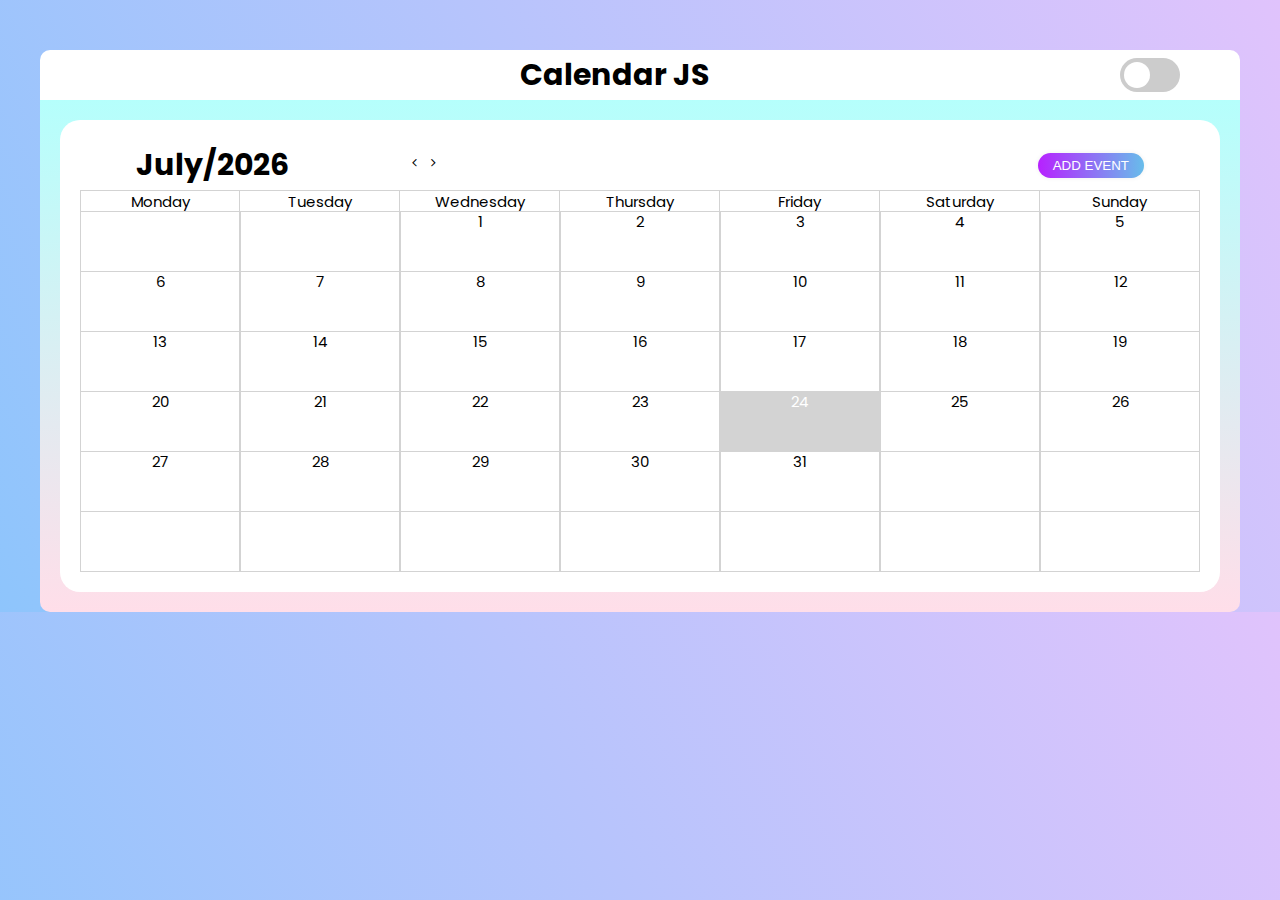
<file: index.html>
<!DOCTYPE html>
<html lang="en">
<head>
    <meta charset="UTF-8">
    <meta name="viewport" content="width=device-width, initial-scale=1.0">
    <title>Calendar</title>
    <link rel="preconnect" href="https://fonts.gstatic.com">
    <link href="https://fonts.googleapis.com/css2?family=Poppins:wght@200;300;400;500&display=swap" rel="stylesheet">    <link rel="stylesheet" href="reset.css">
    <link rel="stylesheet" href="main.css">

    <link rel="stylesheet" href="https://cdnjs.cloudflare.com/ajax/libs/font-awesome/4.7.0/css/font-awesome.min.css">

</head>
<body id="body">
    

    <section class="eventModal" id="eventModal">
        <main class="container-modal" id="myEventodal">
            <section class="x-btn">
                <span class="closeEvent">&times;</span>
            </section>
            <section class="title">
                <h2 id="eventtitle">Event Title</h2> 
            </section>
            <section>
                <p id="eventStartDate">Start date: </p>
            </section>
            <section>
                <p id="eventEndDate">End date: </p>
            </section>
            <section>
                <p id="eventDuration">Duration: </p>
            </section>
            <section>
                <p id="eventDescription">Description: </p>
            </section>

            <button class="button-form DeleteEvent">Delete Event</button>
    </section>


    <section class="bg-modal" id="bgModal">
        <main class="container-modal" id="myModal">
            <section class="x-btn">
                <span class="close">&times;</span>
            </section>
            <section class="title">
                <h2>NEW EVENT</h2> 
            </section>  
            <form action="/" method="GET" id="form"> 
                <fieldset>
                    <input type="text" id="eventTitle" name="eventTitle" placeholder="Title" maxlength="60">
                    <p id="errorTitle"></p>
                </fieldset>
                <fieldset>
                    <label for="date">Initial date:</label>
                    <input type="datetime-local" id="date" name="date" required>
                </fieldset>
                <fieldset class="form-check">
                    <input type="checkbox" id="endDateCheck" name="endDateCheck">
                    <label for="endDateCheck" id="endDateCheckLabel">End date</label>
                </fieldset>
                <fieldset>
                    <label for="endDateCalendar" id="endDateLabel">End date:</label>
                    <input type="datetime-local" id="endDateCalendar" name="endDateCalendar">
                </fieldset>
                <fieldset class="form-check">
                    <input type="checkbox" id="remainder" name="remainder">
                    <label for="remainder">Remaind me when the event expires</label>
                </fieldset>
                <fieldset class="select-form" id="timeSelect">
                    <label for="time">Time:</label>
                    <select name="time" id="time">
                        <option value="5 min">5 min</option>
                        <option value="10 min">10 min</option>
                        <option value="15 min">15 min</option>
                        <option value="30 min">30 min</option>
                        <option value="1 h">1 h</option>
                    </select>
                </fieldset>
                <fieldset >
                    <input class="form-description" type="text" id="description" name="description" placeholder="Description" maxlength="500">
                </fieldset>
                <fieldset class="select-form">
                    <label for="eventType">Event type:</label>
                    <select name="eventType" id="eventType">
                        <option value="meeting">Meeting</option>
                        <option value="personal">Personal</option>
                        <option value="study">Study</option>

                    </select>
                </fieldset>
                <div class="botones">
                    <button class="button-form" id="cancelBtn">Cancel</button>
                    <button class="button-form" id="createNewEventModalButton">Create</button>
                </div>
            </form>
        </main>
    </section>
    
    <header class="container" id="container">
        <h2>Calendar JS</h2>
        <label class="switch">
            <input type="checkbox" id="nightModeInput">
            <span class="slider round"></span>
        </label>
    </header>
    <div class="container-calendar" id="containerCalendar">
        <section class="main-content" id="mainContent">
            <section class="header">
                <div class="month-date">
                    <i class="fas fa-calendar-alt"></i>
                    <h3>
                        <p class="month" id="currentMonth">January</p>
                        <p>/</p>
                        <p class="year"  id="currentYear">2020</p>
                    </h3>
                    <button class="previus-button month-button"><i class="fa fa-angle-left"></i></button>
                    <button class="next-button month-button"><i class="fa fa-angle-right"></i></button>
                </div>
                <button id="button-create-new-event" class="add-button">Add Event</button>

            </section>

            <section class="flex-container-month-layout">
                <ul class="weekday-names">
                    <li>Monday</li>
                    <li>Tuesday</li>
                    <li>Wednesday</li>
                    <li>Thursday</li>
                    <li>Friday</li>
                    <li>Saturday</li>
                    <li>Sunday</li>
                </ul>
                <ul class="days-container">
                    <li class="day-container"></li>
                    <li class="day-container"></li>
                    <li class="day-container currentDay"></li>
                    <li class="day-container"></li>
                    <li class="day-container"></li>
                    <li class="day-container"></li>
                    <li class="day-container"></li>
                    <li class="day-container"></li>
                    <li class="day-container"></li>
                    <li class="day-container"></li>
                    <li class="day-container"></li>
                    <li class="day-container"></li>
                    <li class="day-container"></li>
                    <li class="day-container"></li>
                    <li class="day-container"></li>
                    <li class="day-container"></li>
                    <li class="day-container"></li>
                    <li class="day-container"></li>
                    <li class="day-container"></li>
                    <li class="day-container"></li>
                    <li class="day-container"></li>
                    <li class="day-container"></li>
                    <li class="day-container"></li>
                    <li class="day-container"></li>
                    <li class="day-container"></li>
                    <li class="day-container"></li>
                    <li class="day-container"></li>
                    <li class="day-container"></li>
                    <li class="day-container"></li>
                    <li class="day-container"></li>
                    <li class="day-container"></li>
                    <li class="day-container"></li>
                    <li class="day-container"></li>
                    <li class="day-container"></li>
                    <li class="day-container"></li>
                    <li class="day-container"></li>
                    <li class="day-container"></li>
                    <li class="day-container"></li>
                    <li class="day-container"></li>
                    <li class="day-container"></li>
                    <li class="day-container"></li>
                    <li class="day-container"></li>
                    </ul>
            </section>
        </section>
    </div>

    
    
    <script src="main.js"></script>
    <script src="storage-nformation.js"></script>
    <script src="show-event.js"></script>
    <script src="calendar-funcionality.js"></script>
    <script src="remind-event.js"></script>
</body>
</html>
</file>
<file: main.css>
* {
    box-sizing: border-box;
}
html, body {
    width: 100%;
}
body{
    font-family: 'Poppins', sans-serif;
    background-color: #8EC5FC;
    background-image: linear-gradient(62deg, #8EC5FC 0%, #E0C3FC 100%);
}
.currentDay{
    background-color: lightgray;
    color: white;
}
.container{
    max-width: 1200px;
    margin: 50px auto 0 auto;
    border-top-left-radius: 10px;
    border-top-right-radius: 10px;
    background-color: white;
}
.container-modal h2{
    font-size: 20px;
    font-weight: 500;
}
.container-calendar{
    max-width: 1200px;
    margin: 0 auto;
    background-color: #FFDEE9;
    background-image: linear-gradient(0deg, #FFDEE9 0%, #B5FFFC 100%);
        ;
    padding: 10px 10px;
    border-bottom-left-radius: 10px;
    border-bottom-right-radius: 10px;
    
}
/* HEADER */
header {
    width: 100%;
    height: 50px;
    display: flex;
    align-items: center;
    justify-content: space-around;
    margin: 50px 10px;
    position: relative;
    background-color: white;
}
header h2 {
    position: absolute;
    left: 40%;
    font-weight: 700;
    font-size: 30px;
}
.switch {
    position: absolute;
    left: 90%;
    display: inline-block;
    width: 60px;
    height: 34px;
}
.switch input { 
    opacity: 0;
    width: 0;
    height: 0;
}
.slider.round {
    border-radius: 34px;
}
  
.slider.round:before {
    border-radius: 50%;
}
.slider {
    position: absolute;
    cursor: pointer;
    top: 0;
    left: 0;
    right: 0;
    bottom: 0;
    background-color: #ccc;
    -webkit-transition: .4s;
    transition: .4s;
}
  
.slider:before {
    position: absolute;
    content: "";
    height: 26px;
    width: 26px;
    left: 4px;
    bottom: 4px;
    background-color: white;
    -webkit-transition: .4s;
    transition: .4s;
}
  
input:checked + .slider {
    background-color: #2B86C5;
}
  
input:focus + .slider {
    box-shadow: 0 0 1px #2196F3;
}

input:checked + .slider:before {
    -webkit-transform: translateX(26px);
    -ms-transform: translateX(26px);
    transform: translateX(26px);
}

/* CALENDAR CONTENT */
.header{
    border-radius: 100px;
    height: 50px;
    display: flex;
    align-items: center;
}
.header h3{
    min-width: 250px;
}
.header h3 p{
    font-weight: 700;
    font-size: 30px;
}
.month{
    font-weight: 700;
    font-size: 30px;
}
.year{
    font-weight: 700;
    font-size: 30px;
}
.main-content{
    margin: 0 auto;
    background-color: white;
    padding: 0;
}
.flex-container-month-layout{
    width: 100%;
    margin: 0 auto;
    display: flex;
    flex-direction: column;
}

.flex-container-month-layout ul{
    display: flex;
    flex-direction: row;
    justify-content: center;
    align-content: center;
    flex-wrap: wrap;

}

.flex-container-month-layout ul li{
    width: calc(100%/7);
    display: flex;
    flex-direction: column;
    text-align: center;
    font-size: 15px;
    padding: 2px;

}

.days-container li {
    min-height: 60px;
}

.weekday-names li {
    height: 20px;
    min-width: fit-content;
    justify-content: center;
    align-content: center;
}

/* BORDERS */
.main-content {
    margin-top: 10px;
    margin: 10px 10px;
    border-radius: 20px;
    padding: 20px;
}

.weekday-names {
    border-bottom: 1px solid lightgray;
    border-top: 1px solid lightgray;
}

.weekday-names li {
    border-right: 1px solid lightgray;
}

.weekday-names li:first-child {
    border-left: 1px solid lightgray;
}

.days-container li:nth-child(1), .days-container li:nth-child(2), .days-container li:nth-child(3), .days-container li:nth-child(4), .days-container li:nth-child(5), .days-container li:nth-child(6), .days-container li:nth-child(7){
    border-top: none;
}

.days-container li{
    border-right: 1px solid  lightgray;
    border-bottom: 1px solid  lightgray;
    border-left: 1px solid lightgray;
}



/* CALENDAR HEADER */
.header {
    width: 90%;
    margin: 0 auto;
    display: flex;
    justify-content: space-between;
    
}

.header h3 {
    display: flex;
    margin-right: 20px;
}

.month-button {
    border: none;
    background-color: white;
    cursor: pointer;
    margin-right: 2px;
    height: 25px;
}
.month-date{
    display: flex;
}
.add-button{
    background-image: linear-gradient(to right, #B721FF 0%, #66c0ea 51%, #B721FF 100%);    
    border-radius: 30px;
    color: white;
    border: none;
    padding: 5px 15px;
    cursor: pointer;
    text-align: center;
    text-transform: uppercase;
    transition: 0.4s;
    background-size: 200% auto;
    color: white;
 /* text-shadow: 0px 0px 10px rgba(0,0,0,0.2);*/
  box-shadow: 0 0 5px #eee;
}
.add-button:hover{
    background-position: right center;
}
/* New event button in each day */
.day-container {
    display: flex;
    flex-direction: column;
    justify-content: start;
    position: relative;
}
.new-event-day {
    font-size: 10px;
    text-align: center;
    position: absolute;
    bottom: 0;
    right: 50%;
    transform: translate(50%);
    width: 50%;
    background-color: black;
    border-radius: 30px;
    color: white;
    border: none;
    padding: 3px 10px;
    margin-bottom: 5px;
    cursor: pointer;
}

.new-event-day-hidden {
    display: none;
}
/* MODAL WINDOW */
.bg-modal{
    width: 100%;
    height: 100%;
    background-color: rgba(0, 0, 0, 0.7);
    position: absolute;
    top: 0;
    display: flex;
    justify-content: center;
    align-items: center;
    display: none;
    animation-name: modalopen;
    animation-duration: 0.5s;
    z-index: 1;
}
.container-modal{
    margin: 0 auto;
    max-width: 1200px;
    padding: 20px 20px;
    border: 1px lightgray solid;
    margin: 50px auto;
    z-index: 1;
    position: fixed;
    right: 50%;
    transform: translate(50%);
    background-color: white;/* Black w/ opacity */
    border-radius: 20px;
    color: black;
  }

.x-btn{
    display: flex;
    justify-content: flex-end;
}
.container-modal h2{
    text-align: center;
    font-weight: 300;
}

.form{
    display: flex;
    flex-direction: column;
    margin: 0 auto;
    width: 100%;
}

fieldset{
    display: flex;
    flex-direction: column;
    margin-top: 10px;
}
.form-check{
    display: flex;
    flex-direction: row;
    gap: 10px;
    align-items: center;
    border-bottom: 2px solid #FFDEE9;
    padding: 3px 10px;
}

fieldset input{
    margin: 10px 0;
    background: transparent;
    border: 0px;
    border-bottom: 2px solid #FFDEE9;
}
.form-description{
    border: 2px solid #FFDEE9;
    height: 50px;
}
.select-form{
    gap: 10px;
}
.select-form select {
    border:2px solid #FFDEE9;
    padding: 5px;
}
.botones{
    display: flex;
    flex-direction: row;
    justify-content: flex-end;
    margin-top: 20px;
}
.button-form{
    width: 100px;
    margin-right: 10px;
    background-image: linear-gradient(to right, #B721FF 0%, #66c0ea 51%, #B721FF 100%);    
    text-align: center;
    padding: 10px;
    border-radius: 400px;
    color: #fff;
    cursor: pointer;
    text-transform: uppercase;
    border: none;
    text-transform: uppercase;
    transition: 0.3s;
    background-size: 200% auto;

}
.button-form:hover{
    background-position: right center;
}
.button-form:last-child{
    margin-right: 0;
    
}

/* The Close Button */
.close {
    color: #aaaaaa;
    float: right;
    font-size: 28px;
    font-weight: bold;
}

.close:hover,
.close:focus {
    color: #000;
    text-decoration: none;
    cursor: pointer;
}

  /* EVENT MODAL */

.eventModal{
    display: none;
    animation-name: modalopen;
    animation-duration: 0.2s;
    z-index: 2;
}
.closeEvent{
    color: #aaaaaa;
    float: right;
    font-size: 28px;
    font-weight: bold;
}

.closeEvent:hover, .closeEvent:focus{
    color: #000;
    text-decoration: none;
    cursor: pointer;
}

/* Calendar events */

.calendar-event {
    background-color: aquamarine;
    cursor: pointer;
    width: max-content;
    max-width: 100%;
    padding: 5px;
    border-radius: 7px;
    margin-bottom: 2px;
}

/* MODAL ANIMATION */

@keyframes modalopen {
    from {
      opacity: 0;
    }
  
    to {
      opacity: 1;
    }
}

#endDateLabel {
    display: none;
}
#endDateCalendar {
    display: none;
}
#timeSelect {
    display: none;
}
/* WARNING BOX */
#warning-box {
    display: none;
    flex-direction: column;
    align-items: center;
    justify-content: center;
    position: fixed;
    z-index: 1;
    width: max-content;
    height: max-content;
    right: 50%;
    top: 50%;
    transform: translate(50%, -50%);
    border-radius: 20px;
    background-color: rgb(233, 142, 142);
    padding: 30px;
}

#warning-box h2 {
    color: crimson;
    font-size: 30px;
    font-weight: 600;
    height: max-content;
    width: max-content;
    padding: 0 10px 10px 10px;
    margin-bottom: 10px;
}

#warning-box article {
    border: 1px solid gainsboro;
    border-radius: 10px;
    background-color: gainsboro;
    opacity: 0.7;
    padding: 10px;
    width: max-content;
    height: max-content;
    margin-bottom: 5px;
}

#warning-box article h3{
    font-size: 15px;
    font-weight: 600;
    margin-bottom: 5px;
}
</file>
